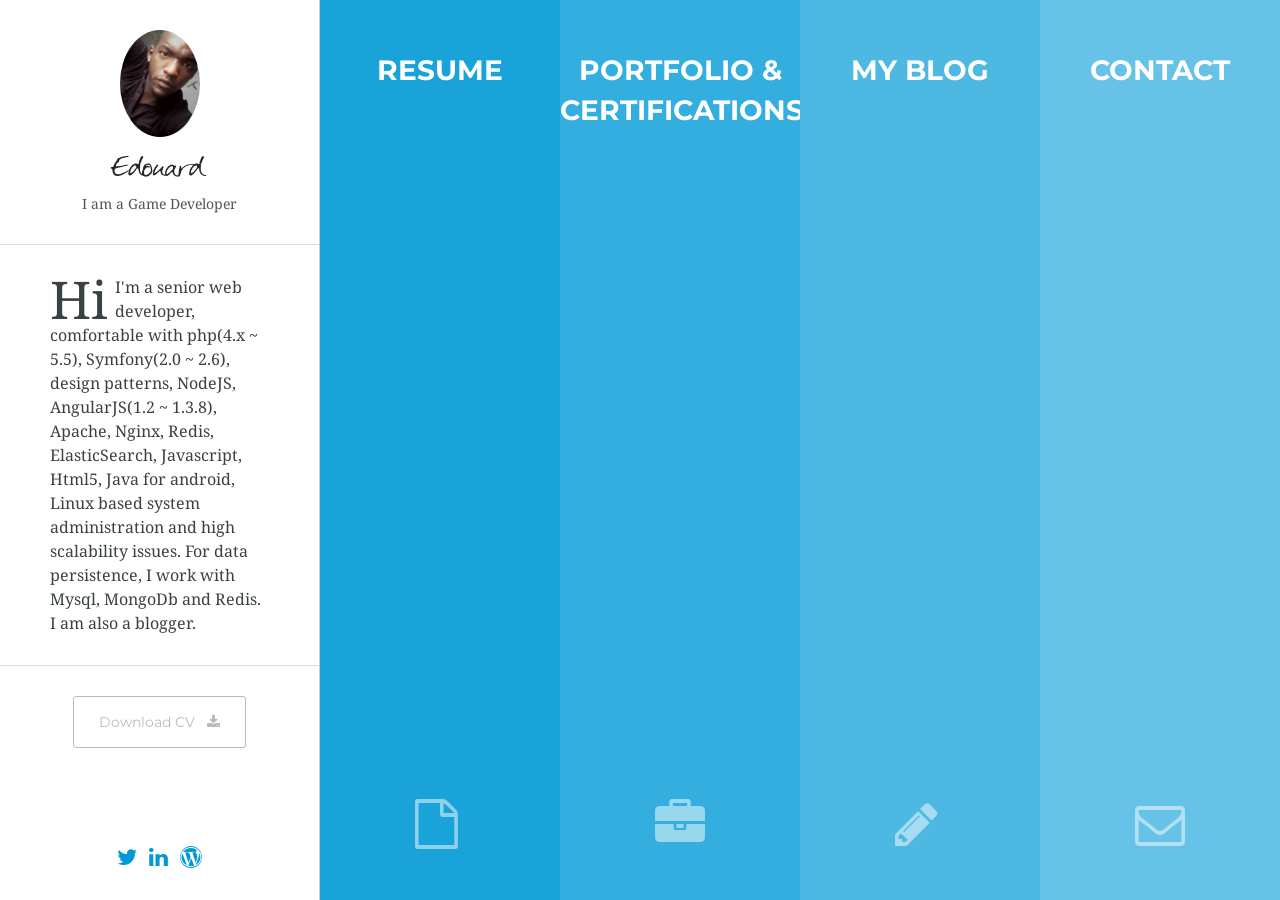
<file: index.html>
<!DOCTYPE html>
<html>
<head>
	<title>Edouard Kombo - Responsive Creative CV Template</title>
	<meta charset="utf-8">
    <meta name="description" content="Responsive Creative CV Template">
    <meta name="author" content="balapa">
    <meta name="viewport" content="width=device-width, initial-scale=1">

    <!-- CSS Files -->
    <link rel="stylesheet" href="css/twitter.css">
    <link rel="stylesheet" href="css/colors/blue.css">
    <link rel="stylesheet" href="css/preloader.css">
	<link rel="stylesheet" href="css/style.css">
	<link rel="stylesheet" href="css/bootstrap.css">
	<link rel="stylesheet" href="css/animate.css">
	<link rel="stylesheet" href="css/font-awesome.css">
	<link rel="stylesheet" href="css/gmap.css">
	<link rel="stylesheet" href="css/carousel/owl.carousel.css">
	<link rel="stylesheet" href="css/carousel/owl.theme.css">

	<!-- Google Font link -->
	<link href='http://fonts.googleapis.com/css?family=Droid+Serif:400,700' rel='stylesheet' type='text/css'>
	<link href='http://fonts.googleapis.com/css?family=Montserrat:400,700' rel='stylesheet' type='text/css'>

	<!-- Favicon -->
    <link rel="icon" type="image/png" href="img/edouard-favicon.png">	
</head>
<body>

	<!-- begin .preloader -->
    <div class="preloader">
    	<div class="spinner"></div>
    </div>
    <div class="preloader-left"></div>
    <div class="preloader-right"></div>
    <!-- end preloader -->

    <!-- begin #main-container -->
    <div id="main-container">
        <!-- begin #profile -->
        <div id="profile" class="profile">
            <div id="top-profile" class="expand add-expand">
                <h1>Profile</h1>
                <a href="index.html">
                    <img class="small-image icon icon-left fa" src="img/profile-picture.jpg" alt="Mobile Profile Picture">
                </a>
            </div>
            <div class="main-content-profile">
                <div class="close-icon-container">
                    <a href="#top-profile" class="close-icon expand-profile"></a>
                </div>
                <div class="summary">
                    <img class="big-image" src="img/profile-picture.jpg" alt="Profile Picture">
                    <a href="index.html">
                        <img class="logo" src="img/edouard-logo.png" alt="Katya Logo">
                    </a>                                        
                    <div class="occupation">I am a Game Developer, I am a Back-end & Front-end Developer, I am an Android developer, I am a Blogger, I am an Sys admin</div>
                </div>
                <p class="hi">
                    <span class="dropcap">Hi</span>
                    <span class="details">I'm a senior web developer, comfortable with php(4.x ~ 5.5), Symfony(2.0 ~ 2.6), design patterns, NodeJS, AngularJS(1.2 ~ 1.3.8), Apache, Nginx, Redis, ElasticSearch, Javascript, Html5, Java for android, Linux based system administration and high scalability issues. For data persistence, I work with Mysql, MongoDb and Redis. I am also a blogger.</span>
                </p>
                <div class="button">
                    <a href="assets/cv/edouardkombo-cv.pdf" class="download" download>Download CV &nbsp;
                        <span class="fa fa-download"></span>
                    </a>
                </div>                
                <div class="social-container">
                    <ul class="social">
                        <li><a href="https://twitter.com/edouardkombo" class="fa fa-twitter" target="_blank"></a></li>
                        <li><a href="https://www.linkedin.com/profile/view?id=358498761&trk=nav_responsive_tab_profile" class="fa fa-linkedin" target="_blank"></a></li>
                        <li><a href="https://creativcoders.wordpress.com/" class="fa fa-wordpress" target="_blank"></a></li>
                    </ul>
                </div>
            </div>
        </div>
        <!-- end #profile -->

        <!-- begin #features -->
        <div id="features">

                <!-- begin #resume -->
                <div id="resume" class="absolute">
                    <div id="top-resume" class="expand add-expand">
                        <h1>Resume</h1>
                        <div class="detail">View My Resume</div>
                        <div class="icon icon-left fa fa-file-o"></div>
                    </div>
                    <div class="main-content">
                        <a href="#top-resume" class="close-icon expand"></a>
                        <h1 class="title">My Resume (9 years of professional experience)</h1>
                        My resume does not include hours of work on personal projects and technology Watch.
                        <div class="row">
                            <div class="col-md-6">
                                <h2 class="title">Work Experience</h2>
                                <!-- begin #timeline -->
                                <div id="timeline">
                                    <div class="timeline-item">
                                    <div class="briefcase fa fa-briefcase"></div>
                                    <div class="job">
                                        <h2 class="job-title">Headoo (headoo.com) <span>- LEAD DEVELOPER (full stack)</span></h2>
                                        <h3 class="year">2014 - 2015 (I'm still in office)</h3>
                                        <div class="job-detail">
                                            <b>Backend Side</b><br/>
                                            . Symfony 2.0 to 2.5 company website migration<br/>
                                            . Good pratices methods used for user roles and ACL<br/>
                                            . API management system with FOSRestBundle<br/>
                                            . Use of Doctrine extensions and behaviors<br/>
                                            . Payment system with the excellent PayumBundle<br/>
                                            . Choice of LiipImagineBundle for fileSystem management<br/>
                                            . Dropbox, Facebook, Twitter sdk<br/>
                                            . Codeception for unit, functional and acceptance tests<br/>
                                            . ElasticSearch to improve search performance for statistics inside backoffice<br/>
                                            . Internationalization system, including database with Doctrine behaviors<br/>
                                            . Bug fixes<br/>
                                            . Some php scripts hosted on my Github<br/>
                                            . New development logics with design pattern implementation<br/><br/>                                                                                   
                                            <b>Server Side (Linux Ubuntu distribution)</b><br/>
                                            . Dropbox, FFMPEG, Nginx, ElasticSearch, MEMCACHE installation<br/>                              
                                            . Linux user account management<br/>
                                            . Cluster management with database replication<br/>
                                            . ElasticSearch monitoring<br/>
                                            . Load balancing with LVS<br/>
                                            . Mail system with ISPConfig<br/>
                                            . Forever implementation, for running NodeJS applications in background<br/>
                                            . etc...<br/><br/>
                                            <b>Front Side</b><br/>
                                            . Development of "Monalisa", an Html5 video application for the first "videoMaton" in France<br/>
                                            . Monalisa runs only over NodeJS with expressJS server<br/>
                                            . Two versions of Monalisa (vanillaJS and AngularJS)<br/>
                                            . Internationalization with AngularJs, plus angularJS SEO issues
                                            . Usage of NodeJs with NPM and Bower for front dependencies<br/>
                                            . Many little javascript scripts, hosted on my Github<br/><br/>
                                            <b>Low level softwares</b><br/>
                                            . Powershell script to send pictures directly from a computer ton an ipad through ftp inside a local wifi network
                                            . Windows (xp to 2008) software development for the Monalisa application. (Install our application on all videomaton machines effortlessly)<br/>
                                            . Mac OSX and Linux softwares in progress<br/><br/>
                                            <b>Mobile side</b><br/>
                                            . Android mobile application development. Take a picture from your mobile with our application, and get it on our digital platform<br/><br/>                                                                       
                                            <b>Scalability management</b><br/>
                                            . Nginx to handle http requests asynchronously<br/>
                                            . Nginx micro-caching and reverse proxy<br/>
                                            . MemCache to speed up data access<br/>
                                            . LVS to redistribute server load between the servers<br/>
                                            . Lazy loading of scripts, css files and pictures<br/>
                                            . Cron system to handle huge database operations on specific time<br/>
                                            . Very high performance servers<br/>
                                            . ElasticSearch for heavy search operations<br/><br/>
                                            <b>Management and methodology</b><br/>
                                            . I always work with agile method<br/>
                                            . I manage a junior developer, and am an advisor for another developer (only back)<br/><br/> 
                                            <b>Travel</b><br/>
                                            . Travel throughout France to help customers succeed operations<br/>                                                                
                                        </div>
                                        </div>
                                    </div>
                                    <div class="timeline-item">
                                        <div class="briefcase fa fa-briefcase"></div>
                                        <div class="job">
                                            <h2 class="job-title">Datagest <span>- LEAD DEVELOPER</span></h2>
                                            <h3 class="year">2012 - 2013</h3>
                                            <div class="job-detail">
                                                <b>Backend Side</b><br/>
                                                . Rewriting of company home framework with Symfony 2.2<br/>
                                                . Implementation of unit testing practice with CodeCeption<br/>
                                                . Strong implementation of design patterns to handle code scalability<br/>
                                                . Simple php api development that communicates with Microsoft Navision ERP<br/>
                                                . Light e-commerce platform development with Symfony 2.2<br/>
                                                . Implementation of JMSPaymentBundle to deal with payment gateways<br/>
                                                . Light home CMS development to easily deploy the same e-commerce website for multiple customers<br/><br/>
                                                <b>Front Side</b><br/>
                                                . Cookies management<br/>
                                                . Some little and helpful scripts using XMLHttpRequest<br/><br/>                                                                 
                                                <b>Server Side</b><br/>
                                                . A management of three servers cluster<br/>
                                                . Mail server management with ISPConfig<br/>
                                                . Git, Composer installation. A VCS is mandatory for team work.<br/>
                                                . RabbitMQ installation to communicate between the servers through AMQ protocol<br/><br/>
                                                <b>Scalability management</b><br/>
                                                . Data caching with MemCache<br/>
                                                . Varnish as reverse proxy<br/>
                                                . Mysql Cache<br/>
                                                . Cron system to handle huge database operations on specific time<br/>
                                                . High performance servers<br/><br/>                                                                    
                                                <b>Management and methodology</b><br/>
                                                . Three developers management (two juniors, one confirmed)<br/>
                                                . Always with agile method<br/>
                                                . Permanent contact with sales team and customers<br/><br/>                                                                      
                                            </div>
                                        </div>
                                    </div>
                                    <div class="timeline-item">
                                        <div class="briefcase fa fa-briefcase"></div>
                                        <div class="job">
                                            <h2 class="job-title">ND Interactive (everfeel.net) <span>- LEAD (WEB) DEVELOPER</span></h2>
                                            <h3 class="year">2011 - 2012</h3>
                                            <div class="job-detail">
                                                <b>Backend Side</b><br/>
                                                . Website developement from A to Z with Symfony 2.0.1<br/>
                                                . User and groups management system with FOSUserBundle<br/>
                                                . User role management with ACL system<br/>
                                                . Private messaging system<br/>
                                                . Internationalization (French, english)<br/>
                                                . Cache management system with APC<br/>
                                                . Facebook API implementation<br/><br/>
                                                <b>Front Side</b><br/>
                                                . NodeJS with socket.io to deal with a real time application<br/>
                                                . Home based chat system<br/>
                                                . Cookies management<br/>
                                                . Multiple native JS and jQuery scripts development<br/><br/>                                                                     
                                                <b>Server Side</b><br/>
                                                . Learning the basics with the system administrator<br/><br/>
                                                <b>Scalability management</b><br/>
                                                . Very high performance servers<br/>
                                                . Varnish as reverse proxy<br/>
                                                . MemCache for datas<br/>
                                                . Mysql Cache<br/><br/>                                                                     
                                                <b>Management and methodology</b><br/>
                                                . Co-working with an integrator and an ux designer<br/>
                                                . Always with agile method<br/><br/>  
                                            </div>
                                        </div>
                                    </div>
                                    <div class="timeline-item">
                                        <div class="briefcase fa fa-briefcase"></div>
                                        <div class="job">
                                            <h2 class="job-title">Webpopulation (webpopulation.com) <span>- WEB DEVELOPER</span></h2>
                                            <h3 class="year">2011</h3>
                                            <div class="job-detail">
                                                <b>Backend Side</b><br/>
                                                . Training on webpopulation framework, inspired from ZendFramework<br/>
                                                . Integration of Facebook and youtube api<br/>
                                                . Paypal, CreditAgricole, Ogone payment gateways implementation<br/>
                                                . From scratch user role management system<br/>
                                                . Search with mysql caching and smart pagination<br/>
                                                . Internationalization (French, english)<br/>
                                                . Facebook API implementation<br/><br/>
                                                <b>Front Side</b><br/>
                                                . Multiple native JS and jQuery scripts development<br/><br/>                                                                     
                                                <b>Management and methodology</b><br/>
                                                . Co-working with a pole of ten developers and integrators<br/>
                                                . Always with agile method<br/><br/>  
                                            </div>
                                        </div>
                                    </div>
                                    <div class="timeline-item">
                                        <div class="briefcase fa fa-briefcase"></div>
                                        <div class="job">
                                            <h2 class="job-title">Deedooz<span>- CEO & WEB DEVELOPER</span></h2>
                                            <h3 class="year">2009 - 2011</h3>
                                            <div class="job-detail">
                                                <b>Backend Side</b><br/>
                                                . Website from scratch with no framework, nor CMS <br/>
                                                . User management system<br/>
                                                . Payment management system with Paypal, Moneybooker and ogone gateways<br/>
                                                . Comment management system<br/>
                                                . Rating management system<br/>
                                                . Complaint management system<br/>
                                                . Account history and billing<br/>
                                                . Product management system<br/>
                                                . Custom ACL management system<br/>
                                                . Internationalization system<br/>
                                                . Bug fixes<br/><br/>                                                                                   
                                                <b>Server Side (Linux Ubuntu distribution)</b><br/>
                                                . Shared hosting with security features and mail server ready<br/><br/>
                                                <b>Front Side</b><br/>
                                                . Html and CSS template integration<br/>
                                                . Multibrowser testing<br/>
                                                . Many little native javascript and jQuery scripts<br/><br/>
                                                <b>Management and methodology</b><br/>
                                                . Always with agile method<br/>
                                                . One associate, one press officer, and one employee<br/><br/> 
                                                <b>Travel</b><br/>
                                                . Travel throughout France to find funds and create business opportunities<br/> 
                                            </div>
                                        </div>
                                    </div>
                                    <div class="timeline-item">
                                        <div class="briefcase fa fa-briefcase"></div>
                                        <div class="job">
                                            <h2 class="job-title">Elsevier Masson (elsevier-masson.fr)<span>- WEB DEVELOPER (FLASH AS3) / WEB DESIGNER</span></h2>
                                            <h3 class="year">2007 - 2009</h3>
                                            <div class="job-detail">
                                                <b>Backend Side</b><br/>
                                                . Flash animation development in AS3 for rich media banners (Action Script 3)<br/>
                                                . Interactive media presentation for books, in AS3<br/>
                                                . Little basic php scripts<br/>
                                                . Bug fixes<br/><br/>                                                                                   
                                                <b>Front Side</b><br/>
                                                . Template design with Photoshop<br/>
                                                . Html an CSS template integration<br/>
                                                . Multibrowser testing<br/>
                                                <b>Management and methodology</b><br/>
                                                . Always with agile method<br/><br/>
                                                <b>Training</b><br/>
                                                . Several hours of personal training about php development<br/><br/>                                                                 
                                            </div>
                                        </div>
                                    </div>                                                    
                                </div>
                                <!-- end #timeline -->
                            </div>
                            <div class="col-md-5">
                                <!-- begin #skills -->
                                <div id="skills">
                                    <h2 class="title">My skills</h2>
                                    <div class="skill-item">
                                        <h3 class="skill-title">Github / composer (exclusively in cli mode)</h3>
                                        <div class="skill-bar-bg" data-percent="90">
                                            <div class="skill-bar"></div>
                                        </div>
                                    </div>
                                    <div class="skill-item">
                                        <h3 class="skill-title">Linux Server administration (Debian distribution)</h3>
                                        <div class="skill-bar-bg" data-percent="75">
                                            <div class="skill-bar"></div>
                                        </div>
                                    </div>
                                    <div class="skill-item">
                                        <h3 class="skill-title">Windows softwares (xp => 8), including Powershell</h3>
                                        <div class="skill-bar-bg" data-percent="65">
                                            <div class="skill-bar"></div>
                                        </div>
                                    </div>                                                                 
                                    <div class="skill-item">
                                        <h3 class="skill-title">Php</h3>
                                        <div class="skill-bar-bg" data-percent="90">
                                            <div class="skill-bar"></div>
                                        </div>
                                    </div>
                                    <div class="skill-item">
                                        <h3 class="skill-title">Javascript (vanilla)</h3>
                                        <div class="skill-bar-bg" data-percent="85">
                                            <div class="skill-bar"></div>
                                        </div>
                                    </div>
                                    <div class="skill-item">
                                        <h3 class="skill-title">JQuery</h3>
                                        <div class="skill-bar-bg" data-percent="80">
                                            <div class="skill-bar"></div>
                                        </div>
                                    </div>                                                                
                                    <div class="skill-item">
                                        <h3 class="skill-title">Java for android</h3>
                                        <div class="skill-bar-bg" data-percent="40">
                                            <div class="skill-bar"></div>
                                        </div>
                                    </div>
                                    <div class="skill-item">
                                        <h3 class="skill-title">HTML5 / CSS3</h3>
                                        <div class="skill-bar-bg" data-percent="92">
                                            <div class="skill-bar"></div>
                                        </div>
                                    </div>                                                                
                                    <div class="skill-item">
                                        <h3 class="skill-title">Symfony 2.x</h3>
                                        <div class="skill-bar-bg" data-percent="85">
                                            <div class="skill-bar"></div>
                                        </div>
                                    </div>
                                    <div class="skill-item">
                                        <h3 class="skill-title">AngularJS 1.3.x</h3>
                                        <div class="skill-bar-bg" data-percent="65">
                                            <div class="skill-bar"></div>
                                        </div>
                                    </div>
                                    <div class="skill-item">
                                        <h3 class="skill-title">NodeJS ecosystem</h3>
                                        <div class="skill-bar-bg" data-percent="80">
                                            <div class="skill-bar"></div>
                                        </div>
                                    </div>                                                                 
                                    <div class="skill-item">
                                        <h3 class="skill-title">Apache / Nginx</h3>
                                        <div class="skill-bar-bg" data-percent="80">
                                            <div class="skill-bar"></div>
                                        </div>
                                    </div>                                                                 
                                    <div class="skill-item">
                                        <h3 class="skill-title">ElasticSearch</h3>
                                        <div class="skill-bar-bg" data-percent="75">
                                            <div class="skill-bar"></div>
                                        </div>
                                    </div>
                                    <div class="skill-item">
                                        <h3 class="skill-title">RabbitMQ</h3>
                                        <div class="skill-bar-bg" data-percent="25">
                                            <div class="skill-bar"></div>
                                        </div>
                                    </div>                                                                
                                    <div class="skill-item">
                                        <h3 class="skill-title">Redis / MongoDB</h3>
                                        <div class="skill-bar-bg" data-percent="65">
                                            <div class="skill-bar"></div>
                                        </div>
                                    </div>
                                    <div class="skill-item">
                                        <h3 class="skill-title">RDMS (Mysql, PostgreSql)</h3>
                                        <div class="skill-bar-bg" data-percent="75">
                                            <div class="skill-bar"></div>
                                        </div>
                                    </div>                                                               
                                </div>
                                <!-- end #skills -->

                                <!-- begin #testimonials -->
                                <div id="testimonials">
                                    <h2 class="title">What They Say</h2>
                                    <div id="carousel-container" class="owl-carousel owl-theme">
                                        <div class="item testi-item">
                                            <div class="testi-profile">
                                                <img src="img/testimonials/1.jpg" alt="testimonial profile">
                                                <div class="detail">
                                                    <h3>Ana Luiza Cicconi</h3>
                                                    <h4>Web Developer (Headoo)</h4>
                                                </div>
                                            </div>
                                            <div class="words">Edouard is a great and multitask developer. This kind of person who knows a little bit about everything and who is always there to help when anyone has a doubt. It is a pleasure to work with him at Headoo.</div>
                                        </div>
                                    </div>
                                </div>
                                <!-- end #testimonials -->
                            </div>
                        </div>
                    </div>
                </div>
                <!-- end #resume -->

                <!-- begin #portfolio -->
                <div id="portfolio" class="absolute">
                    <div id="top-portfolio" class="expand add-expand">
                        <h1>Portfolio & Certifications</h1>
                        <div class="detail">Watch My Works</div>
                        <div class="icon icon-left fa fa-briefcase"></div>
                    </div>
                    <div class="main-content">
                        <a href="#top-portfolio" class="close-icon expand"></a>
                        <h1 class="title">My personal projects and certifications (made with fun & passion)</h1>
                        <ul id="filter">
                                <li><a class="active" href="#" data-group="all">All</a></li>
                                <li><a href="#" data-group="android">Android applications</a></li>
                                <li><a href="#" data-group="games">Html5 games</a></li>
                                <li><a href="#" data-group="javascript">Javascript libraries</a></li>
                                <li><a href="#" data-group="powershell">Powershell</a></li>
                                <li><a href="#" data-group="php">Php scripts & bundles</a></li>                                
                                <li><a href="#" data-group="corporate">Corporate</a></li>
                                <li><a href="#" data-group="certifications">Certifications</a></li>                                 
                        </ul>

                        <div id="masonry-container">

                            <div class="masonry-item" data-groups='["all", "android"]'>
                                <a class="overlay" href="https://play.google.com/store/apps/details?id=com.breeze.blcalculator" target="_blank">
                                    <h1>Calculator</h1>
                                    <h4>First android app, simple calculator.</h4>
                                </a>
                                <img src="img/portfolio/breeze-app.webp" alt="item 1">
                            </div>

                            <div class="masonry-item" data-groups='["all", "android"]'>
                                <a class="overlay" href="https://play.google.com/store/apps/details?id=com.conduit.app_409052fdf7e8445e93fd7c5f6bb5ed6d.app" target="_blank">
                                    <h1>Le code vulgarisé</h1>
                                    <h4>My old blog.</h4>
                                </a>
                                <img src="img/portfolio/codevulgarise-app.webp" alt="item 2">
                            </div>

                            <div class="masonry-item" data-groups='["all", "android"]'>
                                <a class="overlay" href="https://play.google.com/store/apps/details?id=com.breeze.thaiwokk" target="_blank">
                                    <h1>Thai Wok</h1>
                                    <h4>App for a restaurant</h4>
                                </a>
                                <img src="img/portfolio/thaiwok-app.webp" alt="item 3">
                            </div>

                            <div class="masonry-item" data-groups='["all", "android"]'>
                                <a class="overlay" href="https://play.google.com/store/apps/details?id=com.kisschoice.kisschoice" target="_blank">
                                    <h1>Kisschoice</h1>
                                    <h4>Social photo app</h4>
                                </a>
                                <img src="img/portfolio/kisschoice-app.webp" alt="item 4">
                            </div>

                            <div class="masonry-item" data-groups='["all", "android"]'>
                                <a class="overlay" href="https://play.google.com/store/apps/details?id=com.headoo.selfie" target="_blank">
                                    <h1>Headoo Selfie</h1>
                                    <h4>Selfie photo app</h4>
                                </a>
                                <img src="img/portfolio/headooselfie-app.webp" alt="item 5">
                            </div>
                            
                            <div class="masonry-item" data-groups='["all", "games"]'>
                                <a class="overlay" href="http://edouardkombo.github.io/killingParty/" target="_blank">
                                    <h1>Killing Party</h1>
                                    <h4>Simple 3D game</h4>
                                </a>
                                <img src="img/portfolio/killingparty.png" alt="item 6">
                            </div>
                            
                            <div class="masonry-item" data-groups='["all", "javascript"]'>
                                <a class="overlay" href="https://github.com/edouardkombo/Html5RTCRecorder" target="_blank">
                                    <h1>Html5 Recorder</h1>
                                    <h4>Record audio and video from browser</h4>
                                </a>
                                <img src="img/portfolio/html5audio.png" alt="item 11">
                            </div>                            
                            
                            <div class="masonry-item" data-groups='["all", "javascript"]'>
                                <a class="overlay" href="https://github.com/edouardkombo/jsRoundRunner" target="_blank">
                                    <h1>Round Runner</h1>
                                    <h4>Counter with multiple options</h4>
                                </a>
                                <img src="img/portfolio/chrono.jpg" alt="item 12">
                            </div>
                            
                            <div class="masonry-item" data-groups='["all", "javascript"]'>
                                <a class="overlay" href="https://github.com/edouardkombo/jsApplicationTimer" target="_blank">
                                    <h1>Application Timer</h1>
                                    <h4>Apps lifetime with callbacks</h4>
                                </a>
                                <img src="img/portfolio/appTimer.jpg" alt="item 13">
                            </div> 
                            
                            <div class="masonry-item" data-groups='["all", "javascript"]'>
                                <a class="overlay" href="https://github.com/edouardkombo/jsTactileScreenEvents" target="_blank">
                                    <h1>Tactile events</h1>
                                    <h4>Manage tactile events</h4>
                                </a>
                                <img src="img/portfolio/tactile.jpg" alt="item 14">
                            </div>
                            
                            <div class="masonry-item" data-groups='["all", "javascript"]'>
                                <a class="overlay" href="https://github.com/edouardkombo/jsUrlAnalyzer" target="_blank">
                                    <h1>Url Analyzer</h1>
                                    <h4>Javascript Url Analyzer</h4>
                                </a>
                                <img src="img/portfolio/analyzer.jpg" alt="item 15">
                            </div>
                            
                            <div class="masonry-item" data-groups='["all", "powershell"]'>
                                <a class="overlay" href="https://github.com/edouardkombo/PowerShellFtp" target="_blank">
                                    <h1>Powershell Ftp</h1>
                                    <h4>Send remote files to Tablets</h4>
                                </a>
                                <img src="img/portfolio/powershellFtp.png" alt="item 16">
                            </div> 
                            
                            <div class="masonry-item" data-groups='["all", "php"]'>
                                <a class="overlay" href="https://github.com/edouardkombo/EkApiCallerBundle" target="_blank">
                                    <h1>Api Caller Bundle</h1>
                                    <h4>Symfony2 Bundle</h4>
                                </a>
                                <img src="img/portfolio/api.png" alt="item 17">
                            </div>
                            
                            <div class="masonry-item" data-groups='["all", "php"]'>
                                <a class="overlay" href="https://github.com/edouardkombo/EkStripePaymentBundle" target="_blank">
                                    <h1>Stripe payment Bundle</h1>
                                    <h4>Symfony2 Bundle</h4>
                                </a>
                                <img src="img/portfolio/stripe.png" alt="item 18">
                            </div> 
                            
                            <div class="masonry-item" data-groups='["all", "php"]'>
                                <a class="overlay" href="https://github.com/edouardkombo/MultiStepFormsBundle" target="_blank">
                                    <h1>Multistep Form Bundle</h1>
                                    <h4>Symfony2 Bundle</h4>
                                </a>
                                <img src="img/portfolio/formWizard.jpg" alt="item 19">
                            </div>
                            
                            <div class="masonry-item" data-groups='["all", "php"]'>
                                <a class="overlay" href="https://github.com/edouardkombo/MultiStepFormsBundle" target="_blank">
                                    <h1>Objects Contract Bundle</h1>
                                    <h4>Symfony2 Bundle</h4>
                                </a>
                                <img src="img/portfolio/oop.jpg" alt="item 20">
                            </div>
                            
                            <div class="masonry-item" data-groups='["all", "php"]'>
                                <a class="overlay" href="https://github.com/Headoo/arrest-pdo" target="_blank">
                                    <h1>Arrrest PDO</h1>
                                    <h4>Php5 object</h4>
                                </a>
                                <img src="img/portfolio/pdo.png" alt="item 21">
                            </div>                            
                            
                            <div class="masonry-item" data-groups='["all", "corporate"]'>
                                <a class="overlay" href="http://themilliondollartalk.com" target="_blank">
                                    <h1>#TMDT</h1>
                                    <h4>Crowdwriting book</h4>
                                </a>
                                <img src="img/portfolio/tmdt.png" alt="item 7">
                            </div>
                            
                            <div class="masonry-item" data-groups='["all", "certifications"]'>
                                <a class="overlay" href="http://testinformatique.fr/ACertificate/itPjyJGPKRqCCGTCbtDXzyrROVWuXyMgRBp/20150124_137289" target="_blank">
                                    <h1>Symfony 2.X</h1>
                                    <h4>Php Class A Certificate</h4>
                                </a>
                                <img src="img/portfolio/certification.jpg" alt="item 8">
                            </div>
                            
                            <div class="masonry-item" data-groups='["all", "certifications"]'>
                                <a class="overlay" href="http://testinformatique.fr/ACertificate/puYFGfbJdaRWXHFcFplmtaVHjMVZvkkKFjp/20150124_137306" target="_blank">
                                    <h1>Html5</h1>
                                    <h4>Webdesign Class A Certificate</h4>
                                </a>
                                <img src="img/portfolio/certification.jpg" alt="item 9">
                            </div>
                            
                            <div class="masonry-item" data-groups='["all", "certifications"]'>
                                <a class="overlay" href="http://testinformatique.fr/ACertificate/LtVQFCMQrbIvYdlVvWooBPqVLWSrEGOpaJf/20150124_137319" target="_blank">
                                    <h1>Javascript</h1>
                                    <h4>Webdesign Class A Certificate</h4>
                                </a>
                                <img src="img/portfolio/certification.jpg" alt="item 10">
                            </div>                            
                        </div>
                    </div>
                </div>
                <!-- end #portfolio -->

                <!-- begin #blog -->
                <div id="blog" class="absolute">
                    <div id="top-blog" class="expand add-expand">
                        <h1>My blog</h1>
                        <div class="detail">Read My Thoughts</div>
                        <div class="icon icon-left fa fa-pencil"></div>
                    </div>
                    <div class="main-content">
                        <a href="#top-blog" class="close-icon expand"></a>
                        <h1 class="title">Creativ' Coders (My blog)</h1>
                        <div class="blog-row row">
                            <div id="blog-list-container" class="col-md-12">
                                I invite you to visit my blog: <a href="http://creativcoders.wordpress.com" target="_blank">http://creativcoders.wordpress.com</a>
                            </div>
                        </div>
                    </div>
                </div>
                <!-- end #blog -->

                <!-- begin #contact -->
                <div id="contact" class="absolute">
                    <div id="top-contact" class="expand add-expand">
                        <h1>Contact</h1>
                        <div class="detail">Get in Touch</div>
                        <div class="icon icon-left fa fa-envelope-o"></div>
                    </div>
                    <div class="main-content">
                        <a href="#top-contact" class="close-icon expand"></a>
                        <h1 class="title">Get In Touch</h1>
                        <div class="row">
                            <div class="col-md-6">
                                <h2 class="title">Find Me Here</h2>
                                <section id="cd-google-map">
                                    <div id="google-container"></div>
                                    <div id="cd-zoom-in"></div>
                                    <div id="cd-zoom-out"></div>
                                    <address>Gauville-la-campagne, France</address> 
                                </section>
                                <ul class="list">
                                    <li><div class="icon fa fa-map-marker"></div>Gauville-la-Campagne, France (Just 1 hour from Paris)</li>
                                    <li><div class="icon fa fa-envelope-o"></div>edouard.kombo@gmail.com</li>
                                    <li><div class="icon fa fa-phone"></div>+33787286980</li>
                                </ul>
                            </div>
                        </div>
                    </div>
                </div>
                <!-- end #contact -->

        </div>
        <!-- end #features -->

    </div>
    <!-- end #main-container -->

    <!-- JavaScript Files -->
    <script src="js/jquery.min.js"></script>
    <script src="js/vendor/fastclick.js"></script> 
    <script src="js/vendor/jquery.validate.min.js"></script>
    <script src="js/vendor/jquery.typer.js"></script>
    <script src="js/vendor/masonry.pkgd.min.js"></script>
    <script src="js/vendor/jquery.shuffle.min.js"></script>
    <script src="js/vendor/morphext.min.js"></script>
    <script src="js/vendor/twitterFetcher.min.js"></script>
    <script src="js/smoothScrolls.js"></script>
    <script src="js/prefixfree.min.js"></script>
    <script src="js/owl.carousel.min.js"></script>
    <script src="js/main.js"></script>
    <script src="js/twitter.js"></script>
    <script src="js/gmap.js"></script>
    <script src="http://maps.google.com/maps/api/js?sensor=true/false"></script>
</body>
</html>
</file>
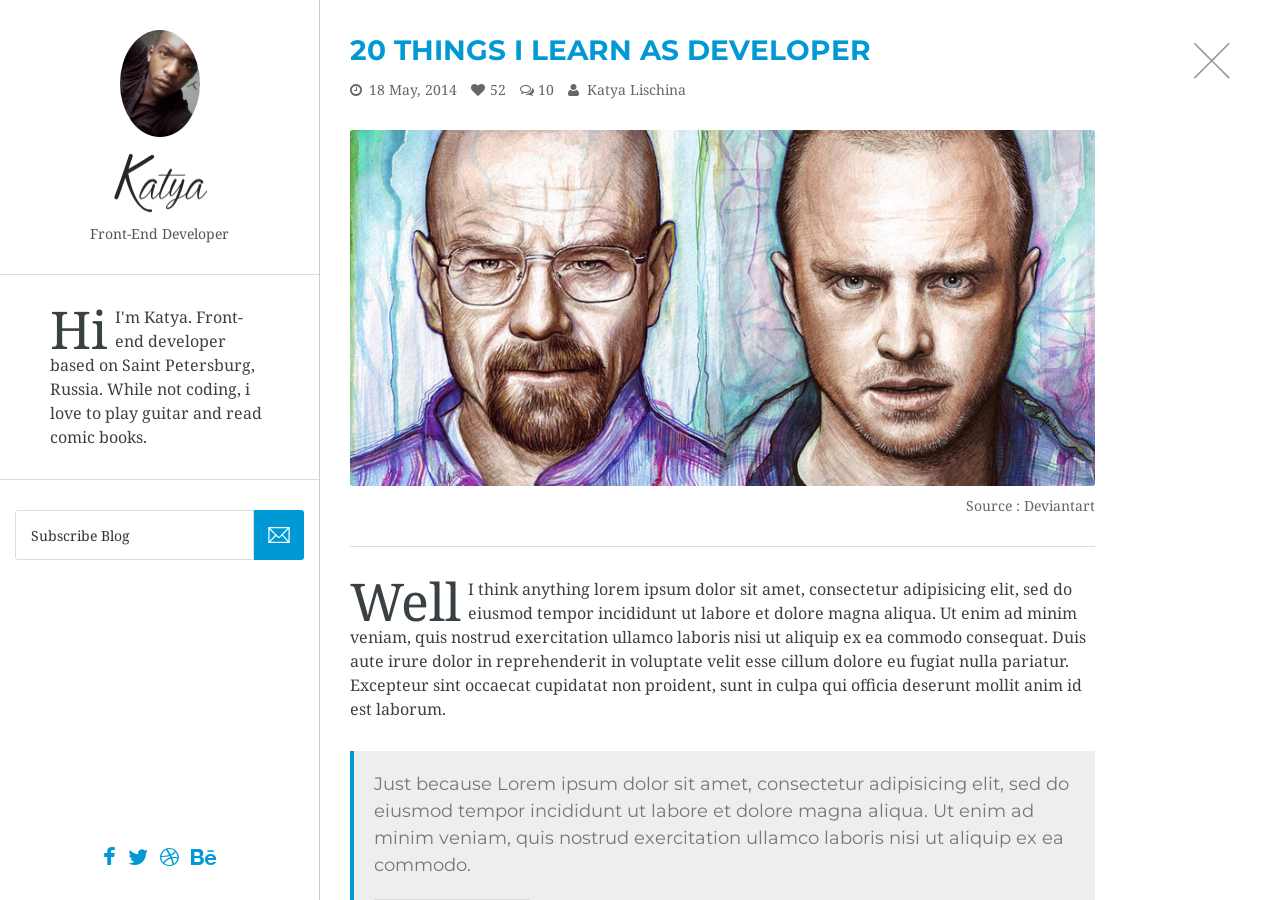
<file: blog-post.html>
<!DOCTYPE html>
<html>
<head>
	<title>Katya - Blog Post</title>
	<meta charset="utf-8">
    <meta name="description" content="Responsive Creative CV Template">
    <meta name="author" content="balapa">
    <meta name="viewport" content="width=device-width, initial-scale=1">

    <!-- CSS Files -->
    <link rel="stylesheet" href="css/colors/blue.css">
    <link rel="stylesheet" href="css/preloader.css">
	<link rel="stylesheet" href="css/style.css">
	<link rel="stylesheet" href="css/bootstrap.css">
	<link rel="stylesheet" href="css/animate.css">
	<link rel="stylesheet" href="css/font-awesome.css">

	<!-- Google Font link -->
	<link href='http://fonts.googleapis.com/css?family=Droid+Serif:400,700' rel='stylesheet' type='text/css'>
	<link href='http://fonts.googleapis.com/css?family=Montserrat:400,700' rel='stylesheet' type='text/css'>

	<!-- Favicon -->
    <link rel="icon" type="image/png" href="img/katya-favicon.png">	
</head>
<body>

	<!-- begin .preloader -->
    <div class="preloader">
    	<div class="spinner"></div>
    </div>
    <div class="preloader-left"></div>
    <div class="preloader-right"></div>
    <!-- end preloader -->

	<!-- begin #main-container -->
	<div id="main-container">
		<!-- begin #profile -->
		<div id="profile" class="profile-blog">
			<div id="top-profile" class="expand add-expand">
				<h1>Profile</h1>
				<div class="icon icon-left fa fa-user"></div>
			</div>
				<a href="#top-profile" class="close-icon expand-profile"></a>
				<div class="summary">
					<img class="big-image" src="img/profile-picture.jpg" alt="Profile Picture">
					<a href="index.html">
						<img class="logo" src="img/katya-logo.png" alt="Katya Logo">
					</a>
					<div class="occupation">Front-End Developer, Web Designer, Illustrator</div>
				</div>
				<p class="hi">
					<span class="dropcap">Hi</span>
					<span class="detail">
						I'm Katya. Front-end developer based on Saint Petersburg, Russia.
						While not coding, i love to play guitar and read comic books.
					</span>
				</p>
				<div class="button">
					<form id="subscribe" role="form" class="row" action="http://balapa.us8.list-manage.com/subscribe/post-json?u=074a5f521f440ccfa7bacb4e3&amp;id=9b0f7328d6&amp;c=?" method="POST">
						<input type="email" name="EMAIL" placeholder="Subscribe Blog">
						<input class="subcribe-submit" type="submit" value="">
					</form>
					<div class="subscribe-notification"></div>
				</div>
				<div class="social-container">
					<ul class="social">
						<li><a href="#" class="fa fa-facebook"></a></li>
						<li><a href="#" class="fa fa-twitter"></a></li>
						<li><a href="#" class="fa fa-dribbble"></a></li>
						<li><a href="#" class="fa fa-behance"></a></li>
					</ul>
				</div>
		</div>
		<!-- end #profile -->

		<!-- begin #blog-post -->
		<div id="blog-post">
			<div class="main-content">
				<a href="index.html" class="close-icon expand"></a>
				<div class="row">
					<div class="col-md-10">
						<h1 class="title">20 things i learn as developer</h1>
						<div class="blog-details">
							<span class="fa fa-clock-o"></span>
							<span class="detail">18 May, 2014</span>
							<span class="fa fa-heart"></span>
							<span class="detail">52</span>
							<span class="fa fa-comments-o"></span>
							<span class="detail">10</span>
							<span class="fa fa-user"></span>
							<span class="detail">Katya Lischina</span>
						</div>
						<img class="blog-img" src="img/blog/blog-post.jpg" alt="Blog Image">
						<div class="blog-source">
							<div>Source : Deviantart</div>
						</div>
						<div class="blog-content">
							<div class="dropcap">Well</div>
							<div class="detail">
								I think anything lorem ipsum dolor sit amet, consectetur adipisicing elit, sed do eiusmod
								tempor incididunt ut labore et dolore magna aliqua. Ut enim ad minim veniam,
								quis nostrud exercitation ullamco laboris nisi ut aliquip ex ea commodo
								consequat. Duis aute irure dolor in reprehenderit in voluptate velit esse
								cillum dolore eu fugiat nulla pariatur. Excepteur sint occaecat cupidatat non
								proident, sunt in culpa qui officia deserunt mollit anim id est laborum.
							</div>
						</div>
						<div class="quotes">
							Just because Lorem ipsum dolor sit amet, consectetur adipisicing elit, sed do eiusmod
							tempor incididunt ut labore et dolore magna aliqua. Ut enim ad minim veniam,
							quis nostrud exercitation ullamco laboris nisi ut aliquip ex ea commodo.
							<div class="quoter-container">
								<div class="quoter">Quoter Name</div>
							</div>
						</div>
						<div class="blog-content">
							<div class="detail">
								Based on my research at lorem ipsum dolor sit amet, consectetur adipisicing elit, sed do eiusmod
								tempor incididunt ut labore et dolore magna aliqua. Ut enim ad minim veniam,
								quis nostrud exercitation ullamco laboris nisi ut aliquip ex ea commodo
								consequat.
							</div>
						</div>
						<div class="interaction">
							<div class="like"><span class="fa fa-heart"> </span> Like</div>
							<div class="comment">Comment</div>
						</div>
						<div class="reader-comments">
							<div class="comment-container">
								<img src="img/reader-picture.jpg" alt="Reader Picture">
								<div class="comment-content">
									<h2 class="reader-name">Mad Minami</h2>
									<div class="detail">
										Woah! this articla is pretty lorem ipsum dolor sit amet, consectetur adipisicing elit, sed do eiusmod
										tempor incididunt ut labore et dolore magna aliqua.
									</div>
									<div class="comment-interaction">
										<span>2 hours ago</span>
										<span class="reply">Reply</span>
									</div>
								</div>
							</div>
							<div class="comment-container level-two">
								<img src="img/reader-picture.jpg" alt="Reader Picture">
								<div class="comment-content">
									<h2 class="reader-name">Mad Minami</h2>
									<div class="detail">
										Yeah, i sure that whay you said lorem ipsum dolor sit amet, consectetur adipisicing elit, sed do eiusmod.
									</div>
									<div class="comment-interaction">
										<span>10 hours ago</span>
										<span class="reply">Reply</span>
									</div>
								</div>
							</div>
						</div>
						<form id="comment-form" action="#" method="POST">
							<input type="text" name="name" placeholder="Your Name">
							<textarea name="comment" placeholder="Your Comment"></textarea>
							<input type="submit" value="Comment">
						</form>
					</div>
				</div>
			</div>
		</div>
		<!-- end #blog-post -->

	</div>
	<!-- end #main-container -->

	<!-- JavaScript Files -->
	<script src="js/jquery.min.js"></script>
	<script src="js/prefixfree.min.js"></script>
	<script src="js/vendor/jquery.validate.min.js"></script>
	<script src="js/vendor/fastclick.js"></script> 
	<script src="js/vendor/morphext.min.js"></script>
	<script src="js/smoothScrolls.js"></script>
	<script src="js/blog-post.js"></script>
</body>
</html>
</file>
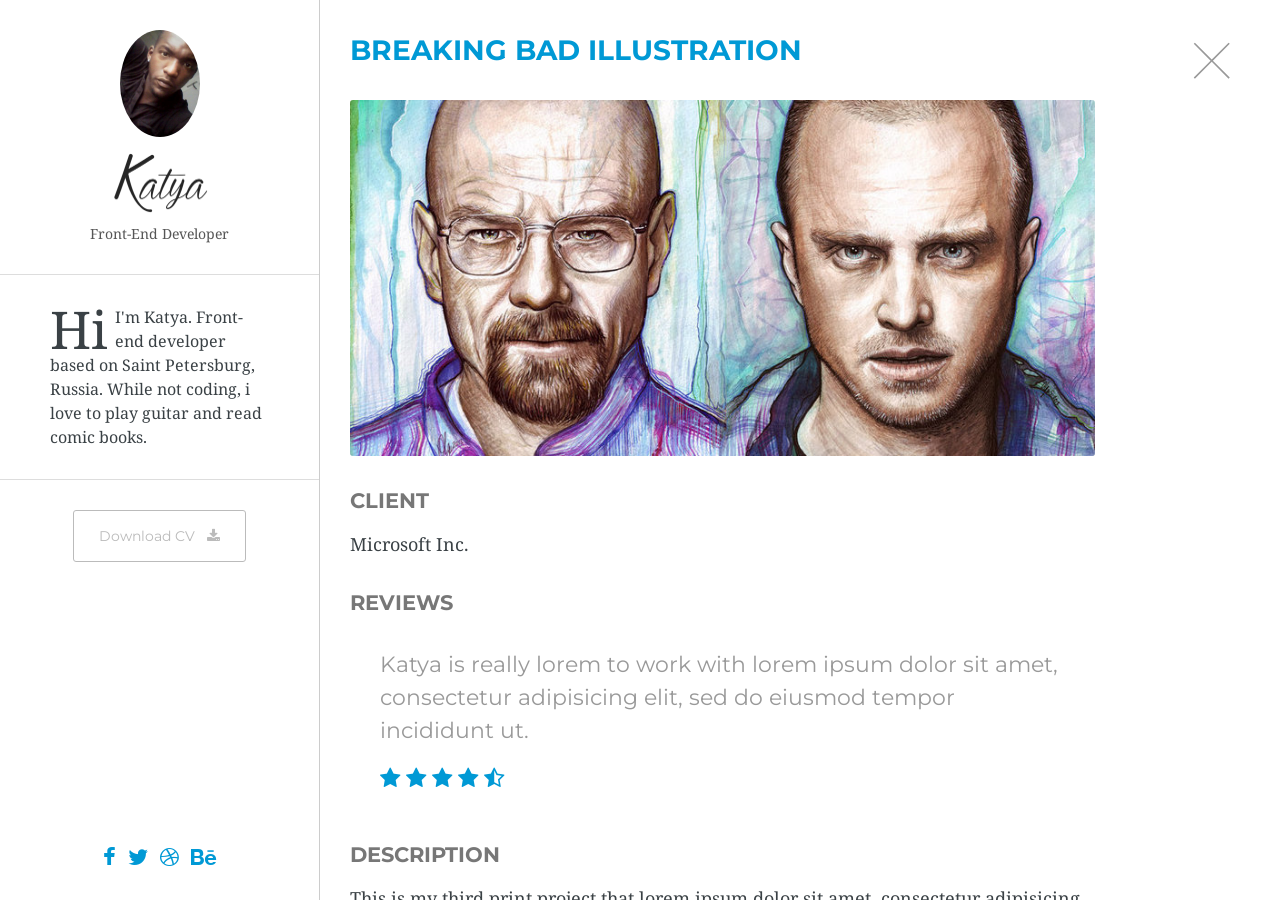
<file: portfolio-case.html>
<!DOCTYPE html>
<html>
<head>
	<title>Katya - Portfolio Case</title>
	<meta charset="utf-8">
    <meta name="description" content="Responsive Creative CV Template">
    <meta name="author" content="balapa">
    <meta name="viewport" content="width=device-width, initial-scale=1">

    <!-- CSS Files -->
    <link rel="stylesheet" href="css/colors/blue.css">
    <link rel="stylesheet" href="css/preloader.css">
	<link rel="stylesheet" href="css/style.css">
	<link rel="stylesheet" href="css/bootstrap.css">
	<link rel="stylesheet" href="css/animate.css">
	<link rel="stylesheet" href="css/font-awesome.css">

	<!-- Google Font link -->
	<link href='http://fonts.googleapis.com/css?family=Droid+Serif:400,700' rel='stylesheet' type='text/css'>
	<link href='http://fonts.googleapis.com/css?family=Montserrat:400,700' rel='stylesheet' type='text/css'>

	<!-- Favicon -->
    <link rel="icon" type="image/png" href="img/katya-favicon.png">		
</head>
<body>

	<!-- begin .preloader -->
    <div class="preloader">
    	<div class="spinner"></div>
    </div>
    <div class="preloader-left"></div>
    <div class="preloader-right"></div>
    <!-- end preloader -->

	<!-- begin #main-container -->
	<div id="main-container">	
		<div id="profile" class="profile-blog">
			<div id="top-profile" class="expand add-expand">
				<h1>Profile</h1>
				<div class="icon icon-left fa fa-user"></div>
			</div>
				<a href="#top-profile" class="close-icon expand-profile"></a>
				<div class="summary">
				<img class="big-image" src="img/profile-picture.jpg" alt="Profile Picture">
				<a href="index.html">
					<img class="logo" src="img/katya-logo.png" alt="Katya Logo">
				</a>
				<div class="occupation">Front-End Developer, Web Designer, Illustrator</div>
			</div>
			<p class="hi">
				<span class="dropcap">Hi</span>
				<span class="detail">
					I'm Katya. Front-end developer based on Saint Petersburg, Russia.
					While not coding, i love to play guitar and read comic books.
				</span>
			</p>
			<div class="button">
				<a href="#" class="download">Download CV &nbsp;
					<span class="fa fa-download"></span>
				</a>
			</div>
			<div class="social-container">
				<ul class="social">
					<li><a href="#" class="fa fa-facebook"></a></li>
					<li><a href="#" class="fa fa-twitter"></a></li>
					<li><a href="#" class="fa fa-dribbble"></a></li>
					<li><a href="#" class="fa fa-behance"></a></li>
				</ul>
			</div>
		</div>
		<!-- end #profile -->

		<!-- begin #portfolio-case -->
		<div id="portfolio-case">
			<div class="main-content">
				<a href="index.html" class="close-icon expand"></a>
				<div class="row">
					<div class="col-md-10">
						<h1 class="title">Breaking Bad Illustration</h1>
						<img class="portfolio-img" src="img/blog/blog-post.jpg" alt="Blog Image">
						<h2 class="title gray">Client</h2>
						<div class="detail">Microsoft Inc.</div>
						<h2 class="title gray">Reviews</h2>
						<div class="review">
							Katya is really lorem to work with lorem ipsum dolor sit amet, consectetur adipisicing elit, sed do eiusmod
							tempor incididunt ut.
							<div class="rating">
								<span class="fa fa-star"></span>
								<span class="fa fa-star"></span>
								<span class="fa fa-star"></span>
								<span class="fa fa-star"></span>
								<span class="fa fa-star-half-empty"></span>
							</div>
						</div>
						<h2 class="title gray">Description</h2>
						<div class="detail">
							This is my third print project that lorem ipsum dolor sit amet, consectetur adipisicing elit, sed do eiusmod
							tempor incididunt ut labore et dolore magna aliqua. Ut enim ad minim veniam,
							quis nostrud exercitation ullamco laboris nisi ut aliquip ex ea commodo
							consequat.
						</div>
						<div class="btn-container">
							<a href="#" class="btn">Lauch Project</a>
						</div>
					</div>
				</div>
			</div>
		</div>
		<!-- end #portfolio-case -->

	</div>
	<!-- end #main-container -->

	<!-- JavaScript Files -->
	<script src="js/jquery.min.js"></script>
	<script src="js/prefixfree.min.js"></script>
	<script src="js/vendor/fastclick.js"></script> 
	<script src="js/vendor/morphext.min.js"></script>
	<script src="js/smoothScrolls.js"></script>
	<script src="js/portfolio-case.js"></script>
</body>
</html>
</file>
<file: css/twitter.css>
/* Twitter feeds */

#twitter-feeds ul {
  padding: 0;
  margin-bottom: 0;
}

.twitter-items {
  list-style: none;
  transition: 1s all ease;
}

.tweet {
  text-align: left;
  color: #777;
  font-size: 16px;
  font-family: 'Droid Serif', serif;
  line-height: 1.5em;
}

.tweet a {
  color: inherit !important;
}

.timePosted {
  text-align: left;
  color: #999;
  font-size: 14px;
  margin-top: 20px;
  margin-bottom: 10px;
  font-family: 'Droid Serif', serif;
}

span[data-scribe="element:screen_name"],
span[title="Verified Account"],
.user img {
  display: none !important;
}

.user {
  text-align: left;
}

.user:hover {
  opacity: 0.8;
  text-decoration: none !important;
}

.user a span[data-scribe="element:name"] {
  display: block;
  font-family: 'Montserrat', serif;
  font-size: 20px;
  margin-bottom: 20px;
  color: #3A4145;
  padding-bottom: 14px;
  border-bottom: 1px solid #ddd;
}

.interact {
  text-align: left;
  font-size: 14px;
}

.interact a {
  display: inline-block;
  margin: 0 5px;
  font-family: 'Droid Serif', serif;
}

.interact a:first-child {
  margin-left: 0 !important
}
</file>
<file: css/colors/blue.css>
#features,
.download:hover,
.briefcase,
.skill-bar,
#filter li a.active,
.owl-theme .owl-controls .owl-page.active span,
.owl-theme .owl-controls.clickable .owl-page:hover span,
#contact input[type="submit"]:hover,
#comment-form input[type="submit"]:hover,
#cd-zoom-in, 
#cd-zoom-out,
#cd-google-map address,
.spinner,
.btn:hover {
	background: #0099d5;
}

.title,
.social li a,
.job-title span,
.list .icon,
.interact a,
.subscribe-notification,
.rating {
	color: #0099d5;
}

.download:hover,
#contact input[type="text"]:focus,
#contact input[type="email"]:focus,
#contact textarea:focus,
#subscribe input[type="email"]:focus,
#comment-form input[type="text"]:focus,
#comment-form textarea:focus {
	border-color: #0099d5;
}

.words:before {
	border-bottom: 12px solid #0099d5;
}

#subscribe input[type="submit"],
.words,
.sending {
	background-color: #0099d5 !important;
}

.path {
	stroke: #0099d5 !important;
}

.quotes {
	border-left: 4px solid #0099d5;
}

.like-it,
.reply {
	color: #0099d5 !important;
}
</file>
<file: css/preloader.css>
.spinner {
  width: 60px;
  height: 60px;
  border-radius: 3px;
  position: absolute;
  display: inline-block;
  top: 50%;
  left: 50%;
  margin-top: -30px;
  margin-left: -30px;
  -webkit-animation: rotateplane 1.2s infinite ease-in-out;
  animation: rotateplane 1.2s infinite ease-in-out;
}

@-webkit-keyframes rotateplane {
  0% { -webkit-transform: perspective(120px) }
  50% { -webkit-transform: perspective(120px) rotateY(180deg) }
  100% { -webkit-transform: perspective(120px) rotateY(180deg)  rotateX(180deg) }
}

@keyframes rotateplane {
  0% { 
    transform: perspective(120px) rotateX(0deg) rotateY(0deg);
    -webkit-transform: perspective(120px) rotateX(0deg) rotateY(0deg) 
  } 50% { 
    transform: perspective(120px) rotateX(-180.1deg) rotateY(0deg);
    -webkit-transform: perspective(120px) rotateX(-180.1deg) rotateY(0deg) 
  } 100% { 
    transform: perspective(120px) rotateX(-180deg) rotateY(-179.9deg);
    -webkit-transform: perspective(120px) rotateX(-180deg) rotateY(-179.9deg);
  }
}
</file>
<file: css/style.css>
/*  ==========================================================

Template name 	: Katya - Responsive Creative CV Template
Author  		: balapa
Email   		: balapa95@gmail.com

==============================================================

[Table of contents]

1. 	basic setting
2.	#main-container
3.	#profile
4.	#features
5.	#resume
6.	#blog
7.	#portfolio
8.	#contact
9.	#blog-post
10.	#portfolio-case
11.	custom
12.	responsive

==========================================================	*/

/*  ----------------------------------------------------------
[1. Basic Setting]
----------------------------------------------------------  */

* {
	margin: 0;
	padding: 0;
}

body {
	position: absolute;
	top: 0;
	left: 0;
	right: 0;
	bottom: 0;
	overflow-y: hidden;
}

.preloader {
	position: fixed;
	left: 0;
	top: 0;
	right: 0;
	bottom: 0;
	width: 100%;
	height: 100%;
	z-index: 9999;
	background: white;
}

.preloader svg {
	position: absolute;
	top: 50%;
	left: 50%;
	margin-top: -32.5px;
	margin-left: -32.5px;
}

.preloader-left {
	position: fixed;
	width: 50%;
	height: 100%;
	background: white;
	z-index: 999;
	transition: .7s .3s transform ease-in-out;
}

.slide-left {
	transform: translate3d(-100%, 0, 0);
	will-change: transform;
}

.preloader-right {
	position: fixed;
	width: 50%;
	right: 0;
	height: 100%;
	background: white;
	z-index: 999;
	transition: .7s .3s transform ease-in-out;
}

.slide-right {
	transform: translate3d(100%, 0, 0);
	will-change: transform;
}

/*  ----------------------------------------------------------
[2. #main-container]
----------------------------------------------------------  */

#main-container {
	width: 100%;
	height: 100%;
}

#main-container > div {
	transition: .3s all ease;
	overflow-y: auto; 
}

/*  ----------------------------------------------------------
[3. #profile]
----------------------------------------------------------  */

#profile {
	width: 25%;
	background: white;
	border-right: 1px solid #ccc;
	position: relative;
}

#profile .expand {
	display: none;		
}

#profile .summary {
	padding: 30px 0;
	border-bottom: 1px solid #ddd;
}

#profile .big-image {
	width: 80px;
	border-radius: 50%;
	display: block;
	margin: 0 auto 15px;
}

#profile .small-image {
	width: 40px;
	border-radius: 50%;
}

.logo {
	width: 100px;
	display: block;
	margin: 0 auto 10px;
	opacity: .85;
}

.occupation {
	text-align: center;
	font-family: 'Droid Serif', serif;
	color: #555;
}

.morphext > span {
	display: none;
}

.morphext > .animated {
    display: inline-block;
}

.hi {
	padding: 30px 50px;
	border-bottom: 1px solid #ddd;
	font-family: 'Droid Serif', serif;
	color: #3A4145;
	font-size: 1.6rem;
	line-height: 1.5em;
}

.hi .dropcap {
	font-size: 5.2rem;
	float: left;
	line-height: 4.8rem;
	padding-right: 7px;
}

.button {
	margin: 30px;
	text-align: center;
}

.download {
	padding: 15px 25px;
	display: inline-block;
	color: #bbb;
	font-family: 'Montserrat', serif;
	border: 1px solid #bbb;
	transition: .2s all ease;
	border-radius: 3px;
}

.download:hover {
	text-decoration: none;
	color: white;
}

.social-container {
	text-align: center;
	width: 100%;
}

.social {
	list-style: none;
	display: inline-block;
}

.social li {
	display: inline-block;
}

.social li a {
	font-size: 22px;
	margin: 0 4px;
}

.social li a:hover {
	text-decoration: none;
}

/*  ----------------------------------------------------------
[4. #features]
----------------------------------------------------------  */

#portfolio.absolute {
	height: 400% !important;
}

#features > div {
	height: 100%;
	transition: .3s all ease;
	overflow-y: hidden;
	overflow-x: hidden;
	cursor: pointer;
	position: relative;
	box-sizing: border-box;
	width: 25%;
	will-change: width; 
}

#features .expand {
	position: absolute;
	top: 0;
	bottom: 0;
	right: 0;
	z-index: 99;
	overflow-y: hidden;
}

#features .add-expand {
	left: 0;
}

.expand h1 {
	font-family: 'Montserrat', serif;
	text-transform: uppercase;
	color: white;
	margin-top: 50px;
	text-align: center;
	overflow-x: hidden;
}

.expand .detail {
	font-family: 'Droid Serif', serif;
	text-align: center;
	color: white;
	position: relative;
	top: -5px;
	opacity: 0;
	transition: .3s all ease;
	overflow-x: hidden;
}

.expand:hover .detail {
	top: 0;
	opacity: 1;
}

.expand .icon {
	position: absolute;
	bottom: 50px;
	font-size: 50px;
	margin-left: -25px;
	color: rgba(255,255,255,.5);
	transition: .2s color ease;
}

.expand:hover .icon {
	color: rgba(255,255,255,1);
}

.main-content {
	opacity: 0;
	position: relative;
	left: -50px;
	transition: .3s 0s all ease;
}

.full .main-content {
	opacity: 1;
	left: 0;
	transition: .3s .3s all ease;
}

.title {
	font-family: 'Montserrat', serif;
	position: relative;
	text-transform: uppercase;
	margin-bottom: 30px;
}

.close-icon {
	display: none;
	position: fixed !important;
	cursor: pointer;
	transition: .2s all ease;
	height: 60px;
	width: 60px;
	right: 38px !important;
	top: 30px !important;
	background: url("../img/close.svg") no-repeat rgba(255,255,255,.5);
	opacity: .4;
	z-index: 999;
}

.close-icon:hover {
	opacity: .6;
}

.full .close-icon,
.full-blog .close-icon,
.full-portfolio .close-icon,
#profile .full-height .close-icon {
	display: block !important;
}

/*  ----------------------------------------------------------
[5. #resume]
----------------------------------------------------------  */

#resume {
	background: rgba(255,255,255,.1);
}

#timeline {
	width: 100%;
	position: relative;
	margin-bottom: 40px;
}

#timeline:before {
	content: "";
	height: 100%;
	width: 3px;
	background: #dfdfdf;
	position: absolute;
	left: 23px;
	top: 0;
	bottom: 0;
	z-index: 98;
}

#timeline > div {
	margin-bottom: 35px;
}

#timeline > div:last-child {
	margin-bottom: 0 !important;
}

#resume .col-md-6 > .title {
	margin-bottom: 20px !important;
}

.briefcase {
	font-size: 20px;
	text-align: center;
	width: 50px;
	padding: 15px 0;
	color: white;
	border-radius: 50%;
	z-index: 99;
	position: relative;
	float: left;
}

.job {
	padding-left: 70px;
}

.job-title {
	font-family: 'Montserrat', serif;
	font-size: 18px;
	color: #3A4145;
	text-transform: uppercase;
}

.job-title span {
	font-family: 'Montserrat', Georgia, serif !important;
	font-size: 16px !important;
	text-transform: capitalize !important;
}

.year {
	font-family: 'Montserrat', serif;
	color: #999;
	font-size: 14px;
	margin-top: 5px;
	display: block;
}

.job-detail {
	margin-top: 25px;
	padding: 15px 20px;
	border-radius: 3px;
	background: #eaeaea;
	color: #666;
	font-family: 'Droid Serif', Georgia, serif !important;
	line-height: 1.6em;
	position: relative;
}

.job-detail:before {
	content: "";
	position: absolute;
	top: 0;
	left: 20px;
	border-left: 8px solid transparent;
	border-right: 8px solid transparent;
	border-bottom: 12px solid #eaeaea;
	transform: translateY(-100%);
}

#skills {
	margin-bottom: 40px;
	padding-bottom: 30px;
	border-bottom: 1px solid #ddd;
}

#skills h2,
#testimonials h2,
#contact h2 {
	margin-bottom: 20px !important;
}

.skill-item {
	margin-bottom: 15px;
}

.skill-title {
	font-family: 'Montserrat', serif;
	color: #bbb;
	font-size: 16px;
	margin-bottom: 5px;
}

.skill-bar-bg {
	width: 100%;
	height: 16px;
	background: #dfdfdf;
	border-radius: 3px;
}

.skill-bar {
	height: inherit;
	border-top-left-radius: 3px;
	border-bottom-left-radius: 3px;
}

.testi-item {
	margin-bottom: 25px;
}

.testi-profile {
	height: 50px;
}

.testi-profile img {
	width: 50px;
	border-radius: 50%;
	float: left;
}

.testi-profile .detail {
	height: inherit;
	padding-left: 65px;
}

.testi-profile .detail h3 {
	color: #3A4145;
	font-family: 'Montserrat', serif;
	margin-bottom: 3px;
}

.testi-profile .detail h4 {
	color: #bbb;
	font-family: 'Droid Serif', serif;
}

.words {
	margin-top: 30px;
	padding: 15px 20px;
	border-radius: 3px;
	color: white;
	font-family: 'Droid Serif', serif !important;
	line-height: 1.6em;
	position: relative;
}

.words:before {
	content: "";
	position: absolute;
	top: 0;
	left: 18px;
	border-left: 8px solid transparent;
	border-right: 8px solid transparent;
	transform: translateY(-100%);
}

/*  ----------------------------------------------------------
[6. #blog]
----------------------------------------------------------  */

#blog {
	background: rgba(255,255,255,.3);
}

.blog-row {
	position: relative;
}

.blog-item {
	position: relative;
	margin-bottom: 20px;
	overflow: hidden;
}

.blog-item img {
	transition: .3s all ease;
}

.blog-item:hover img {
	transform: scale(1.15);
}

.blog-item .overlay {
	position: absolute;
	top: 0;
	left: 0;
	right: 0;
	bottom: 0;
	text-decoration: none;
	text-align: center;
	transition: .3s all ease;
	z-index: 999;
}

.blog-item .overlay h1 {
	font-family: 'Montserrat', serif;
	text-transform: uppercase;
	padding: 15px;
	border: 1px solid white;
	display: inline-block;
	color: white;
	transition: .3s all ease;
	left: -15px;
	top: 29.5px;
	opacity: 0;
	position: relative;
}

.blog-item .overlay:hover {
	background: rgba(0,0,0,.75);
}

.blog-item .overlay:hover h1 {
	left: 0;
	opacity: 1;
}

#blog-list-container .col-md-5 {
	padding-left: 10px !important;
	padding-right: 10px !important;
}

#blog-list-container img {
	width: 100%;
}

.blog-item .detail {
	position: relative;
	z-index: 9999;
	background: white;
	border: 1px solid #ddd;
}

.blog-item .date {
	float: left;
	font-family: 'Montserrat', serif;
	padding: 8px 10px;
	border-right: 1px solid #ddd;
}

.blog-item .like {
	float: right;
	font-family: 'Montserrat', serif;
	padding: 8px 10px;
	border-left: 1px solid #ddd;
}

.blog-item .detail {
	border-bottom-left-radius: 3px;
	border-bottom-right-radius: 3px;
}

.blog-item .row {
	margin-left: 0 !important;
	margin-right: 0 !important;
}

.blog-item .date span {
	display: block;
	color: #777;
	text-align: center;
	text-transform: uppercase;
	border-bottom-left-radius: 3px;
}

.blog-item .like span {
	display: block;
	color: #777;
	text-align: center;
	text-transform: uppercase;
	border-bottom-right-radius-radius: 3px;
}

.blog-item .date span:first-child,
.blog-item .like span:first-child {
	font-size: 30px;
}

.blog-item .date span:last-child,
.blog-item .like span:last-child {
	font-size: 15px;
}

.blog-item .like span.fa {
	padding: 7px 0 5px;
}

.blog-title {
	display: block;
	text-align: center;
	padding: 15px 60px;
	text-transform: capitalize;
	font-size: 17px;
	font-family: 'Montserrat', serif;
	color: #666;
}

/*  ----------------------------------------------------------
[7. #portfolio]
----------------------------------------------------------  */

#portfolio {
	background: rgba(255,255,255,.2);
}

#filter {
	list-style: none;
	text-align: left;
	margin-bottom: 30px;
}

#filter li {
	display: inline-block;
}

#filter li a {
	font-family: 'Montserrat', serif;
	margin-right: 8px;
	font-size: 16px;
	padding: 7.5px 15px;
	color: #666;
	background: #eaeaea;
	border-radius: 3px;
	transition: .2s all ease;
}

#filter li a:hover {
	text-decoration: none;
}

#filter li a.active {
	color: white;
}

.masonry-item {
	margin: 10px;
	position: relative;
	overflow: hidden;
	border-radius: 3px;
}

.masonry-item img {
	border-radius: 3px;
	transition: .3s all ease;
}

.masonry-item:hover img {
	transform: scale(1.15);
}

.masonry-item .overlay {
	position: absolute;
	top: 0;
	left: 0;
	right: 0;
	bottom: 0;
	border-radius: 3px;
	text-decoration: none;
	text-align: center;
	transition: .3s all ease;
	z-index: 999;
}

.masonry-item .overlay h1 {
	font-family: 'Montserrat', serif;
	text-transform: uppercase;
	padding-bottom: 15px;
	border-bottom: 1px solid white;
	display: inline-block;
	margin-bottom: 60px;
	color: white;
	transition: .3s all ease;
	left: -15px;
	opacity: 0;
	position: relative;
}

.masonry-item .overlay h4 {
	font-family: 'Montserrat', serif;
	line-height: 2em;
	color: rgba(255,255,255,.9);
	transition: .3s 0s all ease;
	left: -15px;
	opacity: 0;
	position: absolute;
	width: 100%;
	padding: 0 80px;
}

.masonry-item .overlay:hover {
	background: rgba(0,0,0,.75);
}

.masonry-item .overlay:hover h1 {
	left: 0;
	opacity: 1;
}

.masonry-item .overlay:hover h4 {
	left: 0;
	transition: .3s .15s all ease;
	opacity: 1;
}

#portfolio-case .gray {
	color: #777;
	margin-bottom: 15px;
}

#portfolio-case .detail {
	font-family: 'Droid Serif', serif;
	font-size: 18px;
	color: #3A4145;
	margin-bottom: 30px;
	line-height: 1.5em
}

#portfolio-case .review {
	padding: 15px 30px;
	font-family: 'Montserrat', serif;
	font-size: 22px;
	margin-bottom: 30px;
	color: #999;
	line-height: 1.5em
}

.rating {
	margin-top: 15px;
}

.btn-containr {
	text-align: left;
}

.btn {
	display: inline-block;
	font-size: 16px;
	padding: 15px 25px;
	border-radius: 3px;
	transition: .2s all ease;
	background: #eaeaea;
	border: none;
	color: #666;
	font-family: 'Montserrat', serif;
}

.btn:hover {
	color: white;
}

.btn:focus {
	outline: none;
}


/*  ----------------------------------------------------------
[8. #contact]
----------------------------------------------------------  */

#contact {
	background: rgba(255,255,255,.4);
}

/*	I put google maps style in the gmap.css */

.list {
	list-style: none;
	padding: 30px 0 25px;
	margin-bottom: 25px;
	border-bottom: 1px solid #ddd;
}

.list li {
	display: block;
	font-size: 16px;
	color: #777;
	font-family: 'Droid Serif', serif;
	margin-bottom: 5px;
}

.list .icon {
	width: 30px;
	font-size: 16px;
}

#contact-form {
	margin-bottom: 30px;
}

#contact-form input[type="text"],
#contact-form input[type="email"],
#contact-form textarea,
#comment-form input[type="text"],
#comment-form textarea {
	width: 100%;
	height: 50px;
	padding: 10px 15px;
	border: 1px solid #ddd;
	border-radius: 3px;
	margin-bottom: 15px;
	transition: .2s border ease;
	font-family: 'Droid Serif', serif;
}

#contact-form textarea,
#comment-form textarea {
	height: 120px;
	line-height: 1.5em;
}

#contact-form input[type="text"]:focus,
#contact-form input[type="email"]:focus,
#contact-form textarea:focus,
#subscribe input[type="email"]:focus,
#comment-form input[type="text"]:focus,
#comment-form textarea:focus {
	outline: none;
}

#contact-form input[type="submit"],
#comment-form input[type="submit"] {
	display: inline-block;
	height: 50px;
	padding: 10px 15px;
	border-radius: 3px;
	transition: .2s all ease;
	background: #eaeaea;
	border: none;
	color: #666;
	font-family: 'Montserrat', serif;
}

#contact-form input[type="submit"]:hover,
#comment-form input[type="submit"]:hover {
	color: white;
}

#contact-form input[type="submit"]:focus,
#comment-form input[type="submit"]:focus {
	outline: none;
}

.sending {
	color: white !important;
}

.error {
	border-color: #e74c3c !important;
	background: url("../img/attention.svg") no-repeat;
	background-size: 18px;
	background-position: calc(100% - 15px) 15px;
}

.contact-notification {
	background: url("../img/check.svg") no-repeat;
	background-size: 22px;
	background-position: calc(100% - 15px) 15px;
	position: relative;
	font-family: 'Montserrat', serif !important;
	top: 15px;
	transition: .3s all ease;
	opacity: 0;
}

.success {
	top: 0 !important;
	opacity: 1 !important;
}

/*	Twitter */

#twitter {
	background: #eaeaea;
	padding: 15px 20px;
	border-radius: 3px;
}

/*  ----------------------------------------------------------
[9. #blog-post]
----------------------------------------------------------  */

#blog-post,
#portfolio-case {
	width: 0%;
	box-sizing: border-box;
}

#blog-post .title {
	margin-bottom: 10px !important
}

.full-blog,
.full-portfolio {
	width: 75% !important;
	background: white !important;
	cursor: auto !important;
	overflow-y: auto !important;
	will-change: width;
}

.full-blog .main-content,
.full-portfolio .main-content {
	opacity: 1;
	left: 0;
	transition: .3s .7s all ease;
}

#subscribe {
	display: inline-block;
}

#subscribe input[type="email"] {
	height: 50px;
	padding: 10px 15px;
	border: 1px solid #ddd;
	border-top-left-radius: 3px;
	border-bottom-left-radius: 3px;
	transition: .2s all ease;
	font-family: 'Droid Serif', serif;
	float: left;
	width: calc(100% - 50px);
}

#subscribe input[type="submit"] {
	width: 50px;
	border-top-right-radius: 3px;
	border-bottom-right-radius: 3px;
	background: url("../img/envelope.svg") no-repeat center center;
	background-size: cover;
	border: none;
	height: 50px;
	float: left;
}

#subscribe input[type="submit"]:hover {
	opacity: .8;
}

.subscribe-notification {
	display: block;
	text-align: center;
	font-family: 'Montserrat', serif;
	margin-top: 13px;
	position: relative;
	transition: .3s all ease;
	top: 15px;
	opacity: 0;
}

.blog-details {
	margin-bottom: 30px;
}

.blog-details .fa {
	width: 15px;
	color: #666;
}

.blog-details .detail {
	margin-right: 10px;
	color: #666;
	font-family: 'Droid Serif', serif;
}

.blog-img,
.portfolio-img {
	width: 100%;
	border-radius: 3px;
	margin-bottom: 10px;
}

.portfolio-img {
	margin-bottom: 30px !important;
}

.blog-source {
	text-align: right;
	padding-bottom: 30px;
	border-bottom: 1px solid #ddd;
}

.blog-source > div {
	display: inline-block;
	font-family: 'Droid Serif', serif;
	color: #666;
}

.blog-content {
	padding: 30px 0;
	font-family: 'Droid Serif', serif;
	color: #3A4145;
	font-size: 1.6rem;
	line-height: 1.5em;
}

.blog-content .dropcap {
	font-size: 5.2rem;
	float: left;
	line-height: 4.8rem;
	padding-right: 7px;
}

.quotes {
	font-family: 'Montserrat', serif;
	font-size: 1.8rem;
	line-height: 1.5em;
	color: #777;
	background: #eee;
	display: inline-block;
	padding: 20px 20px;
}

.quoter-container {
	display: block;
	text-align: left;
}

.quoter {
	color: #666;
	font-family: 'Montserrat', serif;
	margin-top: 20px;
	padding-top: 13px;
	border-top: 1px solid #dcdcdc;
	font-size: 2.2rem !important;
	font-weight: 700;
	display: inline-block;
}

.interaction {
	text-align: left;
	padding-top: 30px;
	border-top: 1px solid #ddd;
}

.interaction > div {
	display: inline-block;
	color: #666;
	font-family: 'Montserrat', serif;
	font-size: 16px;
	cursor: pointer;
	margin-right: 10px;
}

#comment-form {
	margin-top: 30px;
}

.reader-comments {
	margin-top: 30px;
}

.comment-container {
	min-height: 80px;
	margin-bottom: 30px;
}

.comment-container.level-two {
	margin-left: 105px;
}

.comment-container img {
	width: 80px;
	float: left;
	border-radius: 50%;
}

.comment-container.level-two img {
	width: 60px !important;
}

.comment-content {
	padding: 15px 20px;
	border-radius: 3px;
	background: #eaeaea;
	line-height: 1.6em;
	position: relative;
	margin-left: 105px;
	color: #666;
}

.level-two .comment-content {
	margin-left: 85px !important;
}

.comment-content:before {
	content: "";
	position: absolute;
	left: 0;
	top: 20px;
	border-top: 8px solid transparent;
	border-bottom: 8px solid transparent;
	border-right: 12px solid #eaeaea;
	transform: translateX(-100%);
}

.reader-name {
	font-family: 'Montserrat', serif;
	margin-bottom: 15px
}

.comment-content .detail {
	font-family: 'Droid Serif', Georgia, serif !important;
}

.comment-interaction {
	margin-top: 15px;
}

.comment-interaction > span {
	font-family: 'Montserrat', Georgia, serif !important;
}

.comment-interaction > span:first-child {
	margin-right: 5px;
	color: #999 !important;
}

.reply {
	cursor: pointer;
}

/*  ----------------------------------------------------------
[11. Custom]
----------------------------------------------------------  */

::-webkit-scrollbar {
    width: 10px;
}
 
::-webkit-scrollbar-track {
    background: #eee;
}
 
::-webkit-scrollbar-thumb {
    background: rgba(0,0,0,.2); 
}

/*  ----------------------------------------------------------
[12. Responsive]
----------------------------------------------------------  */

/*	Min width : 768px */

@media (min-width: 768px) {

	#main-container > div {
		float: left;
		height: 100%;
	}

	.hi {
		min-height: 181px;
	}

	#features {
		width: 75%;
		/*	Slideshow backgroud
		background: url("../img/bg.jpg") no-repeat center center !important;
		*/
	}

	#features > div {
		float: left;
		padding: 30px;
	}

	.full {
		width: 100% !important;
		background: white !important;
		cursor: auto !important;
		overflow-y: auto !important;
		will-change: width;
	}

	.zero {
		width: 0% !important;
		padding: 0 !important;
		will-change: width;
	}

	.absolute {
		position: absolute !important;
		width: 75% !important;
	}

	.blog-row {
		position: relative;
		left: -7.5px !important;
	}

	#masonry-container {
		left: -10px !important;
	}

	.social-container {
		position: absolute;
		bottom: 30px;
	}

	.icon-left {
		left: 50%;
	}

	.blog-item .overlay,
	.masonry-item .overlay {
		padding: 80px;
	}

	.masonry-item .overlay h4 {
		bottom: 80px;
	}

	#blog-post,
	#portfolio-case {
		padding: 30px;
	}

}

/*	Max width : 768px */

@media (max-width: 767px) {

	#profile {
		width: 100%;
		height: 20%;
	}

	.main-content-profile {
		opacity: 0;
		position: relative;
		top: -50px;
		transition: .3s 0s all ease;
	}

	.full-height .main-content-profile {
		opacity: 1;
		top: 0;
		transition: .3s .3s all ease;
	}

	#profile .expand {
		position: absolute;
		top: 0;
		right: 0;
		left: 0;
		bottom: 0;
		display: block;
		cursor: pointer;
		z-index: 99;
	}

	#profile .expand-profile {
		position: absolute;
		top: 0;
		right: 0;
		bottom: 0;
		display: block;
		cursor: pointer;
		z-index: 99;
	}

	.profile {
		overflow-y: hidden !important;
	}

	.profile-off {
		opacity: 0;
		pointer-events: none;
	}

	#profile .expand h1,
	#profile .expand .fa {
		color: #666;
	}

	#blog-post,
	#portfolio-case {
		height: 80% !important;
	}

	#features {
		height: 80% !important;
	}

	.full-height {
		height: 100% !important;
		background: white !important;
		cursor: auto !important;
		overflow-y: auto !important;
		will-change: height;
	}

	.zero-height {
		height: 0% !important;
		padding: 0 !important;
		will-change: width;
	}

	#features > div {
		width: 100%;
		height: 25%;
	}

	#blog-post,
	#portfolio-case {
		width: 100% !important;
	}

	.expand .detail {
		display: none !important;
	}

	.expand h1 {
		position: absolute;
		text-align: left;
		top: 50%;
		right: 0;
		left: 25px;
		bottom: 0;
		margin-top: -20px !important;
	}

	.expand .icon {
		bottom: 0 !important;
		right: 25px;
		font-size: 40px;
		top: 50%;
		margin-top: -20px;	
		display: inline-block;
	}

	.main-content {
		left: 0 !important;
		top: -50px;
	}

	.full .main-content {
		top: 0;
	}

	.full-blog .main-content,
	.full-portfolio .main-content {
		top: 0;
	}

	.masonry-item img {
		width: 100%;
	}

	.social-container {
		margin-bottom: 30px;
	}

	.blog-item .overlay,
	.masonry-item .overlay {
		padding: 40px;
	}

	.masonry-item .overlay h4 {
		bottom: 40px;
	}

	#features > div,
	#blog-post,
	#portfolio-case {
		padding: 30px;
	}

	.close-icon {
		top: 0 !important;
		background-position: center center !important;
		height: 20% !important;
		right: 0 !important;
		left: 0 !important;
		margin-right: 0;
		border-bottom: 1px solid #999;
		width: 100%;
	}

	.profile-blog {
		opacity: 0;
		pointer-events: none;
	}

	#twitter {
		margin-bottom: 30px
	}

}

/*	Max width : 480px */

@media (max-width: 480px) {

	.blog-item .overlay,
	.masonry-item .overlay {
		padding: 20px !important;
	}

	.masonry-item .overlay h4 {
		bottom: 20px !important;
	}

	.blog-item .overlay h1,
	.masonry-item .overlay h1 {
		font-size: 20px;
	}

	.masonry-item .overlay h4 {
		padding: 0 20px !important;
		font-size: 16px;
	}	

	#features > div,
	#blog-post,
	#portfolio-case  {
		padding: 15px;
	}

	#filter li a {
		padding: 5px 7.5px;
		font-size: 14px;
	}

	.blog-item .date,
	.blog-item .like {
		padding: 8px;
		border: none;
	}

	.blog-item .date span:first-child,
	.blog-item .like span:first-child {
		font-size: 20px;
	}

	.blog-item .date span:last-child,
	.blog-item .like span:last-child {
		font-size: 10px;
	}

}
</file>
<file: css/gmap.css>
#google-container {
  position: relative;
  width: 100%;
  height: 200px;
  background-color: #e7eaf0;
  border-top-left-radius: 3px;
  border-top-right-radius: 3px;
}
@media only screen and (min-width: 768px) {
  #google-container {
    height: 400px;
  }
}
@media only screen and (min-width: 1170px) {
  #google-container {
    height: 400px;
  }
}

#cd-google-map {
  position: relative;
}
#cd-google-map address {
  position: absolute;
  width: 100%;
  bottom: 0;
  left: 0;
  padding: 1em 1em;
  color: white;
  font-size: 14px;
  border-bottom-left-radius: 3px;
  border-bottom-right-radius: 3px;
  font-family: 'Montserrat', serif;
}
@media only screen and (min-width: 768px) {
  #cd-google-map address {
    font-size: 14px;
    text-align: center;
  }
}

#cd-zoom-in, #cd-zoom-out {
  height: 32px;
  width: 32px;
  cursor: pointer;
  margin-left: 10px;
  background-repeat: no-repeat;
  background-size: 32px 64px;
  background-image: url("../img/cd-icon-controller.svg");
}
.no-touch #cd-zoom-in:hover, .no-touch #cd-zoom-out:hover {
  opacity: .8;
}
@media only screen and (min-width: 768px) {
  #cd-zoom-in, #cd-zoom-out {
    margin-left: 50px;
  }
}

#cd-zoom-in {
  background-position: 50% 0;
  margin-top: 10px;
  margin-bottom: 1px;
}
@media only screen and (min-width: 768px) {
  #cd-zoom-in {
    margin-top: 50px;
  }
}

#cd-zoom-out {
  background-position: 50% -32px;
}
</file>
